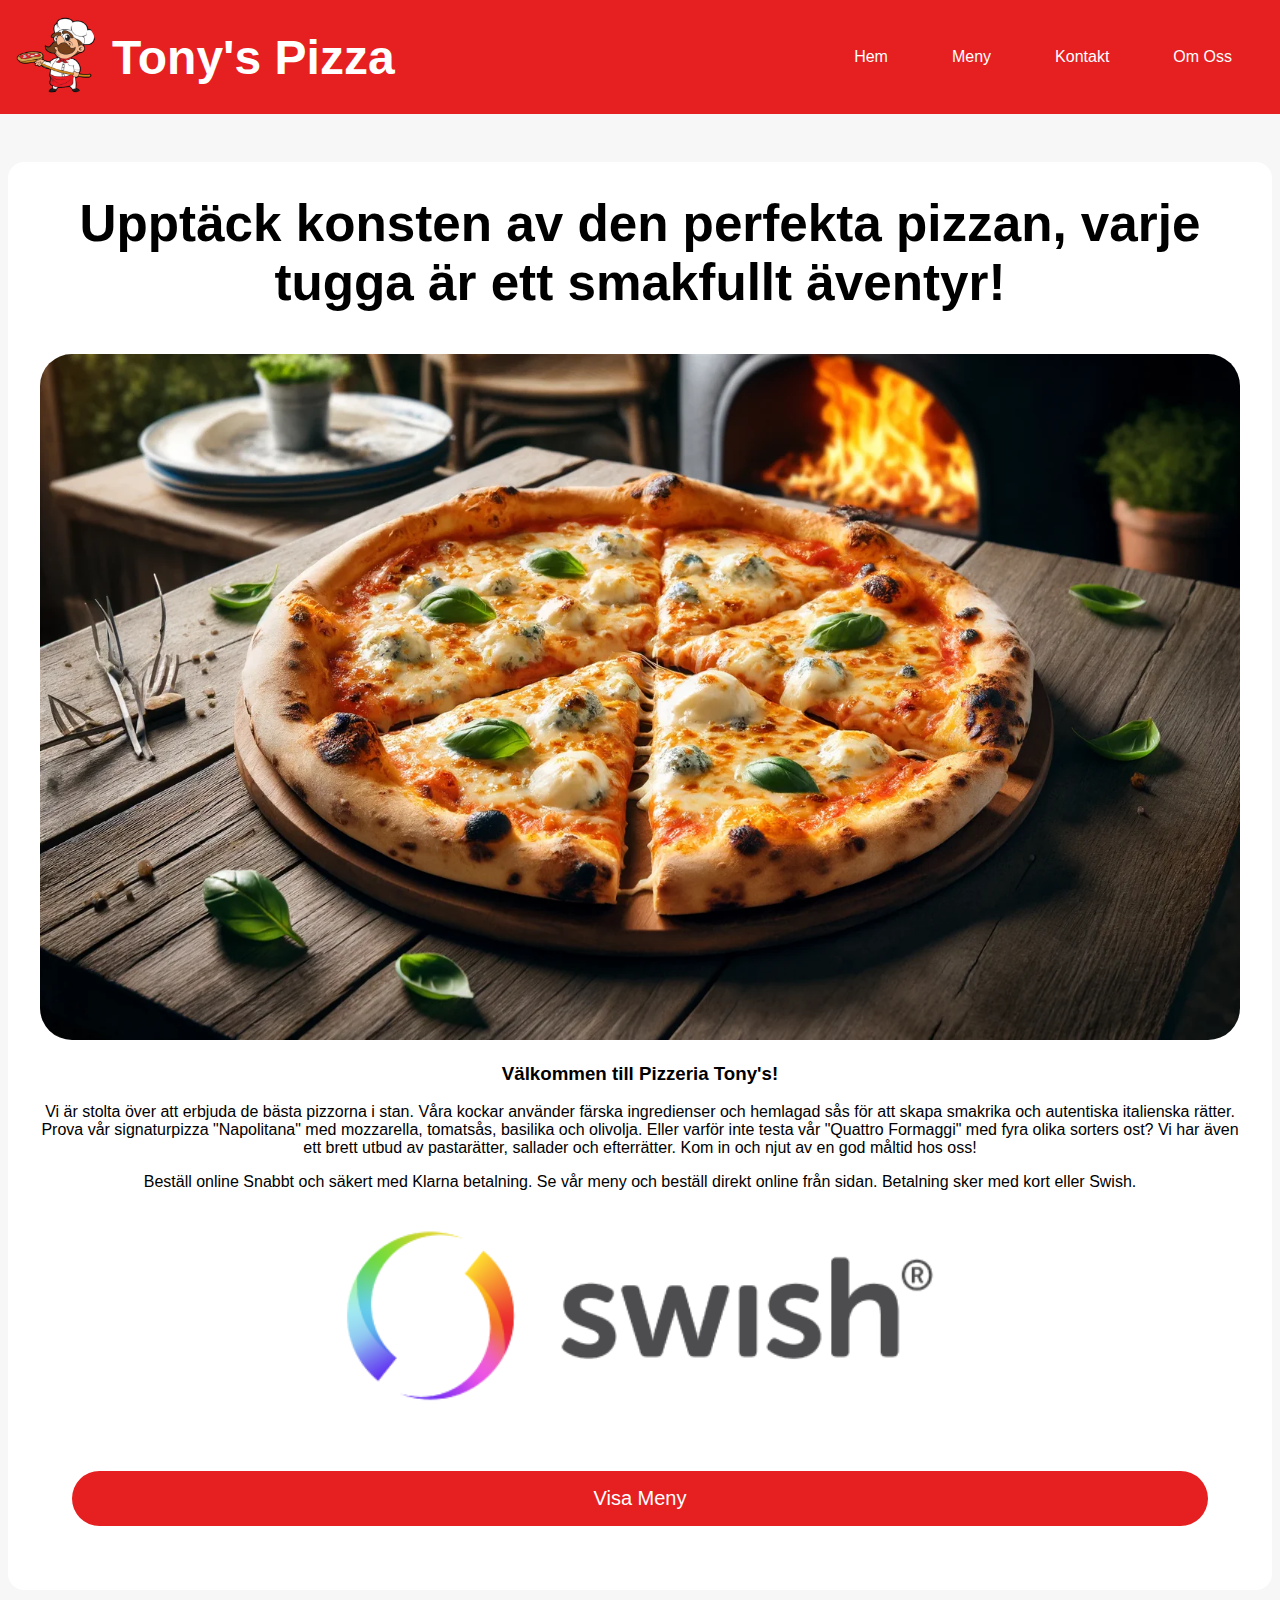
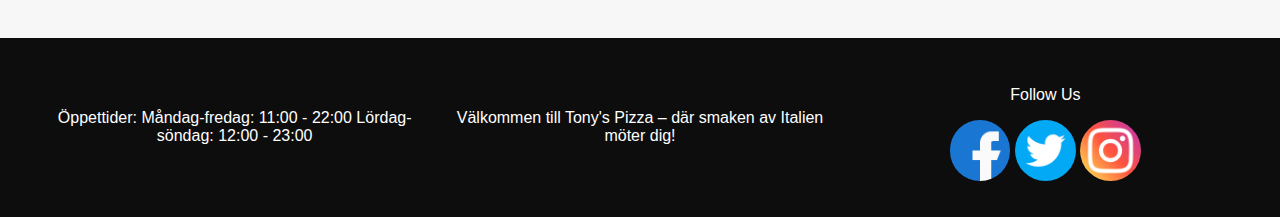
<file: index.html>
<!DOCTYPE html>
<html lang="sv">
  <head>
    <meta charset="UTF-8" />
    <meta name="viewport" content="width=device-width, initial-scale=1.0" />
    <meta
      name="description"
      content="Hemsida för Tony's Pizza, beställ pizza direkt med hemleverans"
    />
    <title>Tony's Pizza</title>
    <link rel="stylesheet" href="index.css" />
    <link rel="shortcut icon" href="favicon.ico" type="image/x-icon" />
    <link rel="stylesheet" href="main.css" />
  </head>
  <body>
    <header>
      <div class="logoBoth">
        <a href="index.html"
          ><img
            src="images\logo pizza bagare.png"
            alt="logo pizza bagare tony's pizza"
            class="logoImg"
        /></a>

        <h1><a class="logoTitle" href="index.html">Tony's Pizza</a></h1>
      </div>

      <nav>
        <ul>
          <li><a href="index.html">Hem</a></li>
          <li><a href="meny.html">Meny</a></li>
          <li><a href="kontakt.html">Kontakt</a></li>
          <li><a href="om-oss.html">Om Oss</a></li>
        </ul>
      </nav>
    </header>
    <main>
      <article>
        <h2 class="heroTitle">
          Upptäck konsten av den perfekta pizzan, varje tugga är ett smakfullt
          äventyr!
        </h2>
        <img src="images/pizza-main.webp" alt="en pizza med ost och basilika" />
        <h3>Välkommen till Pizzeria Tony's!</h3>
        <p>
          Vi är stolta över att erbjuda de bästa pizzorna i stan. Våra kockar
          använder färska ingredienser och hemlagad sås för att skapa smakrika
          och autentiska italienska rätter. Prova vår signaturpizza "Napolitana"
          med mozzarella, tomatsås, basilika och olivolja. Eller varför inte
          testa vår "Quattro Formaggi" med fyra olika sorters ost? Vi har även
          ett brett utbud av pastarätter, sallader och efterrätter. Kom in och
          njut av en god måltid hos oss!
        </p>
        <p>
          Beställ online Snabbt och säkert med Klarna betalning. Se vår meny och
          beställ direkt online från sidan. Betalning sker med kort eller Swish.
        </p>
      </article>
      <img
        src="images\swish.png"
        alt="swish betalning logo"
        class="swishIcon"
      />
      <a href="meny.html" class="menuBtnMain">
        <button>Visa Meny</button>
      </a>
    </main>
    <footer>
      <p>
        Öppettider: Måndag-fredag: 11:00 - 22:00 Lördag-söndag: 12:00 - 23:00
      </p>
      <p>Välkommen till Tony's Pizza – där smaken av Italien möter dig!</p>
      <div class="socialFollow">
        <p>Follow Us</p>
        <img src="images\facebook.png" alt="" class="socialIcons" />
        <img src="images\twitter.png" alt="" class="socialIcons" />
        <img src="images\instagram.png" alt="" class="socialIcons" />
      </div>
    </footer>
  </body>
</html>
</file>
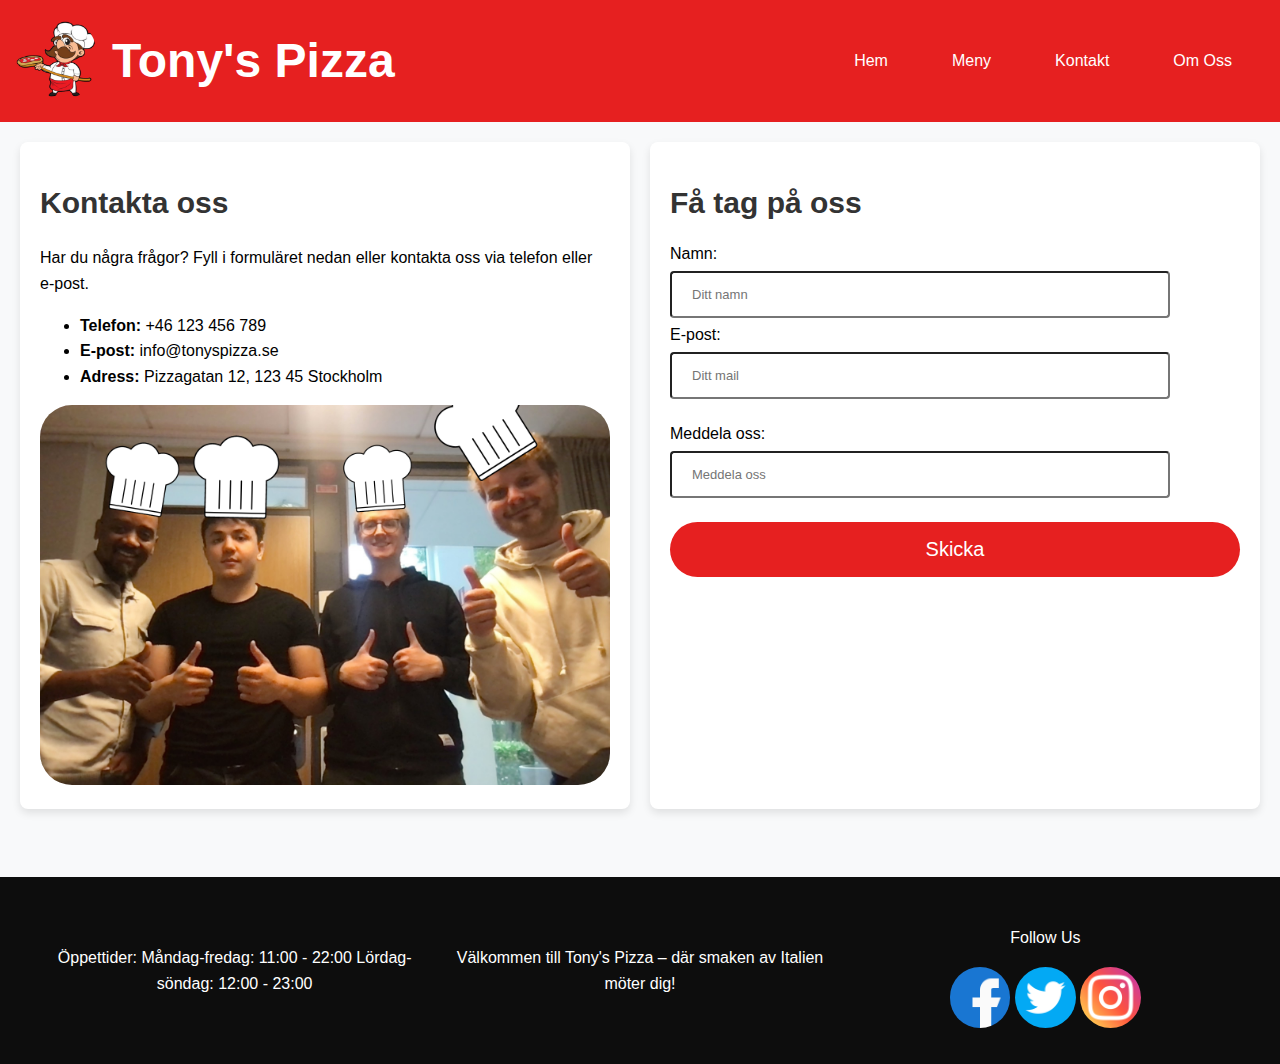
<file: kontakt.html>
<!DOCTYPE html>
<html lang="en">
<head>
    <meta charset="UTF-8">
    <meta name="viewport" content="width=device-width, initial-scale=1.0">
    <title>Kontakta oss</title>
    <link rel="stylesheet" href="kontakt.css">
    <link rel="stylesheet" href="main.css">

</head>
<body>
  <header>
    <div class="logoBoth">
      <a href="index.html"
        ><img
          src="images\logo pizza bagare.png"
          alt="logo pizza bagare tony's pizza"
          class="logoImg"
      /></a>

      <h1><a class="logoTitle" href="index.html">Tony's Pizza</a></h1>
    </div>

    <nav>
      <ul>
        <li><a href="index.html">Hem</a></li>
        <li><a href="meny.html">Meny</a></li>
        <li><a href="kontakt.html">Kontakt</a></li>
        <li><a href="om-oss.html">Om Oss</a></li>
      </ul>
    </nav>
  </header>
     <main>
       
        <section class="kontakt-info">
            
            <h2>Kontakta oss</h2>
           
            <p>Har du några frågor? Fyll i formuläret nedan eller kontakta oss via telefon eller e-post.</p>
            
            <ul>
                <li><strong>Telefon:</strong> +46 123 456 789</li>
                <li><strong>E-post:</strong> info@tonyspizza.se</li>
                <li><strong>Adress:</strong> Pizzagatan 12, 123 45 Stockholm</li>
            </ul>

            <img class="The-Crew" src="images\the crew.png" alt="fyra pizza bagare">
       
        </section>

       
        <section class="kontakt-form">
       
            <h2>Få tag på oss</h2>
       
       
        <form action="/action_page.php" class="contactForm">

                <label for="namn">Namn:</label><br>
                <input type="text" id="namn" name="Namn" placeholder="Ditt namn"><br>
        
                <label for="Email">E-post:</label><br>
                <input type="text" id="Email" name="mail" placeholder="Ditt mail"><br><br>

                <label for="meddelande">Meddela oss:</label><br>
                <input type="text" id="meddelande" name="meddelande" placeholder="Meddela oss"><br>
        
            </form>

            <button>Skicka</button>
          </form> 
       </section>

    </main>
    <footer>
      <p>
        Öppettider: Måndag-fredag: 11:00 - 22:00 Lördag-söndag: 12:00 - 23:00
      </p>
      <p>Välkommen till Tony's Pizza – där smaken av Italien möter dig!</p>
      <div class="socialFollow">
        <p>Follow Us</p>
        <img src="images\facebook.png" alt="" class="socialIcons" />
        <img src="images\twitter.png" alt="" class="socialIcons" />
        <img src="images\instagram.png" alt="" class="socialIcons" />
      </div>
    </footer>
</body>
</html>
</file>
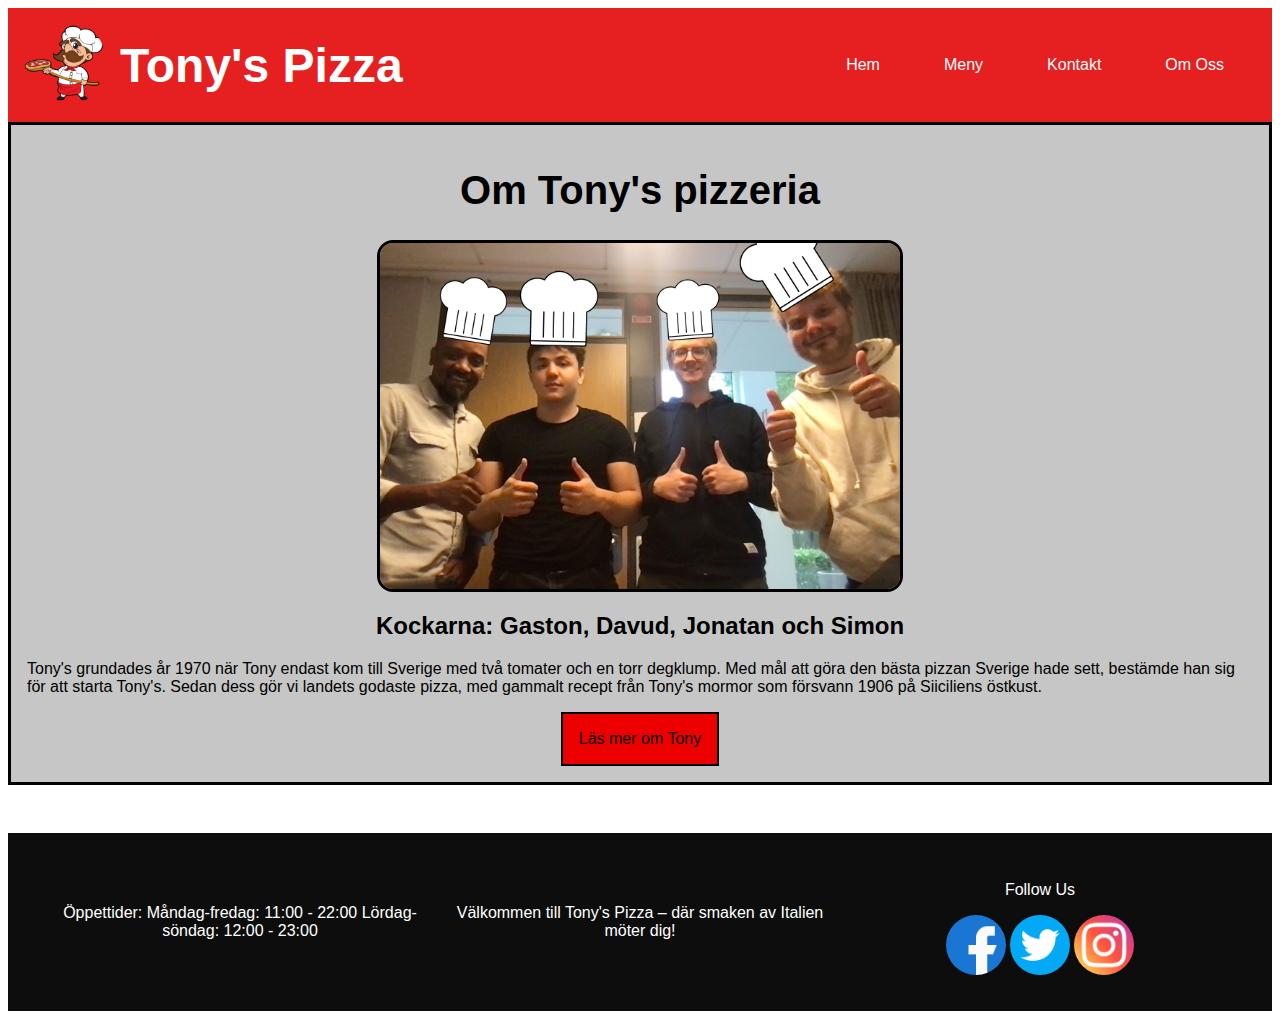
<file: om-oss.html>
<!DOCTYPE html>
<html lang="en">
<head>
    <meta charset="UTF-8">
    <meta name="viewport" content="width=device-width, initial-scale=1.0">
    <meta name="description" content="Informationssida om Tony's pizzeria, information om tony och hans kockar samt lite historia om pizzan.">
    <title>Om oss</title>
    <link rel="stylesheet" href="om-oss.css">
    <link rel="stylesheet" href="main.css">
</head>
<body>
  <header>
    <div class="logoBoth">
      <a href="index.html"
        ><img
          src="images\logo pizza bagare.png"
          alt="logo pizza bagare tony's pizza"
          class="logoImg"
      /></a>

      <h1><a class="logoTitle" href="index.html">Tony's Pizza</a></h1>
    </div>

    <nav>
      <ul>
        <li><a href="index.html">Hem</a></li>
        <li><a href="meny.html">Meny</a></li>
        <li><a href="kontakt.html">Kontakt</a></li>
        <li><a href="om-oss.html">Om Oss</a></li>
      </ul>
    </nav>
  </header>
    <main>
  <article>
    <h1>
        Om Tony's pizzeria
    </h1>
    <div></div>
    <img class="pizzabagare" src="images/the crew.png" alt="Bild på restaurantägarna">
    </div>
    <h2>Kockarna: Gaston, Davud, Jonatan och Simon </h2>
    <p>
        Tony's grundades år 1970 när Tony endast kom till Sverige med två tomater och en torr degklump. Med mål att göra den bästa pizzan Sverige hade sett, bestämde han sig för att starta Tony's. Sedan dess gör vi landets godaste pizza, med gammalt recept från Tony's mormor som försvann 1906 på Siiciliens östkust.
    </p>
  </article>
    <div class="card">
        <input id="ch" type="checkbox">
    <label for="ch" aria-label="Knapp för läs mer om Tony">Läs mer om Tony</label>
    <div class="content">
        <label for="ch" aria-label="Knapp för att ångra läs mer">Ångra läs mer</label>
    <h3>
        Tony och pizzans historia.
    </h3>
    <article class="tonyinfo">
        <img class="tonybild" src="images/tony.jpeg" alt="Bild på tony">
        <p>Pappan var vävare och hade dessutom en krog. Staden Taormina var en stor och livlig sjöstad, vars hamn vimlade av fartyg. Redan vid 14 års ålder gick Tony till mormors tomatplantage, och han upplevde många recept på sina resor dit.
        </p>
        <p>Tony var en liten kille med stora drömmar Lorem ipsum dolor sit amet consectetur adipisicing elit. Ad necessitatibus ut aliquam nulla temporibus maxime dolor quidem veritatis ullam dolorem, porro repudiandae harum obcaecati minima iusto rem. Possimus praesentium obcaecati laboriosam, voluptatem quo dolorem fuga blanditiis amet reiciendis quam hic?</p>
        <p>
        Traditionellt i Italien var pizza fattigmansmat och innehöll få och billiga ingredienser. När den blev populär i USA efter andra världskriget var den framförallt en praktisk mat som var snabb och enkel att få tag på. Den var inte nödvändigtvis dyr, men ingredienserna blev fler och utgjordes inte bara av billiga råvaror. Pizza blev ännu mer tillgänglig när fryspizzor och hemkörning lanserades
        </p>
    </article>
</div>
</div>
</main>
<footer>
  <p>
    Öppettider: Måndag-fredag: 11:00 - 22:00 Lördag-söndag: 12:00 - 23:00
  </p>
  <p>Välkommen till Tony's Pizza – där smaken av Italien möter dig!</p>
  <div class="socialFollow">
    <p>Follow Us</p>
    <img src="images\facebook.png" alt="" class="socialIcons" />
    <img src="images\twitter.png" alt="" class="socialIcons" />
    <img src="images\instagram.png" alt="" class="socialIcons" />
  </div>
</footer>
</body>
</html>
</file>
<file: index.css>
body {
  font-family: Arial, Helvetica, sans-serif;
  background-color: hsl(0, 0%, 97%);
  margin: 0;
  padding: 0;
}

main {
  display: flex;
  text-align: center;

  justify-content: center;
  flex-direction: column;
  padding: 2em;
  /* width: 75%; */
  margin: auto;

  max-width: 1200px;
  background-color: white;
  border-radius: 1rem;
  margin-top: 3rem;
}

.heroTitle {
  font-size: clamp(1rem, 4vw, 7rem);
  margin-top: 0;
}

.swishIcon {
  width: 50%;
  margin: auto;
  padding: 1rem;
}

img {
  max-width: 100%;
}

.menuBtnMain {
  padding: 2rem;
}
</file>
<file: main.css>
/* Header nav */

header {
  background-color: rgb(230, 32, 32);
  color: white;
  display: flex;
  justify-content: space-between;
  padding-left: 1rem;
  padding-right: 1rem;
  align-items: center;
}

.logoImg {
  /*   width: 15%; */
  width: 5rem;
  margin-right: 1rem;
}

header ul {
  display: flex;
  align-items: center;
  justify-content: center;
}

header nav {
  display: flex;
}

header li a {
  text-decoration: none;
  color: white;

  display: inline-block;
  padding: 2rem;
}

.logoTitle {
  text-decoration: none;
  color: white;
  font-size: clamp(2rem, 4vw, 3rem);
  margin: 0;
  padding: 0;
}

.logoBoth {
  display: flex;
  justify-content: center;
  align-items: center;
}

header li a:hover {
  background-color: black;
}

header li {
  align-items: center;
  list-style-type: none;
}

/* Mobile width */
@media (max-width: 600px) {
  header {
    flex-direction: column;
  }
  header li a {
    padding: 3vw;
  }
}

/* Slut på header */

img {
  border-radius: 2rem;
}

button {
  border: none;
  background-color: rgb(230, 32, 32);
  color: white;
  font-size: 1.25rem;
  padding: 1rem;
  border-radius: 2rem;
  width: 100%;
  transition: transform 0.1s;
  /* margin: 1em; */
  margin-top: 1rem;
  cursor: pointer;
}

button:hover {
  background-color: hsl(0, 80%, 60%);
  /* transform: scale(1.05); */
}
button:active {
  background-color: hsl(0, 80%, 50%);
  transform: scale(0.95);
}

/* Footer Css */

footer {
  background-color: hsl(0, 0%, 5%);
  color: white;
  display: grid;
  grid-template-columns: 1fr 1fr 1fr;
  margin-top: 3rem;
  padding: 2rem;
  justify-content: center;
  align-items: center;
  text-align: center;

  /* width: 100%; */
}

.socialIcons {
  width: 15%;

  cursor: pointer;
}

@media (max-width: 600px) {
  footer {
    grid-template-columns: 1fr;
  }
}
</file>
<file: kontakt.css>
/* Baslayout */
body {
  font-family: Arial, sans-serif;
  margin: 0;
  padding: 0;
  box-sizing: border-box;
  background-color: #f8f9fa;
}

h2 {
  font-size: 30px;
  color: #333;
}

p,
li {
  font-size: 1rem;
  line-height: 1.6;
}

/* Responsiv layout med Grid */
main {
  display: grid;
  grid-template-columns: 1fr 1fr;
  gap: 20px;
  padding: 20px;
  /* justify-content: center; */
}

.kontakt-info,
.kontakt-form {
  background-color: #fff;
  padding: 20px;
  border-radius: 8px;
  box-shadow: 0 4px 8px rgba(0, 0, 0, 0.1);
}

.The-Crew {
  width: 100%;
}

/* .contactForm {
  display: flex;
  flex-direction: column;
  justify-content: center;
  align-items: center;
  width: 100%;
} */

/* .contactButton {
  background-color: #a2a2a2;
  color: white;
  padding: 10px 20px;
  border: none;
  border-radius: 4px;
  cursor: pointer;
  font-size: 1rem;
}

button:hover {
  background-color: #e4e0e0;
} */

label {
  font-size: 1rem;
}

input {
  font-size: small;
  width: 80%;
  padding: 14px 20px;
  margin: 8px 0;
  border-radius: 4px;
}

/* Mobilanpassning */
@media (max-width: 600px) {
  main {
    grid-template-columns: 1fr;
  }
}
</file>
<file: om-oss.css>
body {
  font-family: Arial, Helvetica, sans-serif;
}
/*I stort sett en "wrapper" som centrerar innehållet på sidan */
main {
  display: flex;
  flex-direction: column;
  justify-content: center;
  align-items: center;
  padding: 1rem;
  background-color: rgb(199, 198, 198);
  border: solid black;
}
/*Clamp som anpassar sig till skjärmstorlek och anpassar sig till lämpligaste storlek 1 2 eller 3 beroende till skärmstorlek så stanar den samma */
h1 {
  font-size: clamp(1.5rem, 15vw, 2.5rem);
  text-align: center;
}
h2 {
  text-align: center;
  font-size: clamp(1rem, 8vw, 1.5rem);
}
/* Knappen som visar Tont och pizzans historia, ändrar hemsidan beroende på när knappen är tryckt eller ej bl.a. */
#ch {
  display: none; /* osynlig knapp som linkar till ångra läs mer/mindre */
}
#ch:checked ~ .content {
  display: block;
}
#ch:checked ~ label {
  display: none;
}
.content {
  display: none;
}
label {
  display: inline-block;
  cursor: pointer;
  background-color: rgb(236, 0, 0);
  padding: 1rem;
  border: 2px solid black;
}
/*styr bild storlek och centererar innehållet till flexboxen*/
.pizzabagare {
  display: flex;
  justify-content: center;
  align-items: center;
  width: 100%;
  margin: auto;
  max-width: 520px;
  min-width: 260px;
  border: solid black;
  border-radius: 1rem;
}
/*Grid för att dela upp paragrapherna i olika columner och rader */
.tonyinfo {
  display: grid;
  grid-template-columns: 1fr 1fr;
  grid-template-rows: 1fr 1fr;
  max-width: 100%;
  align-items: start;
  padding: 1rem;
  gap: 10px;
}
/* Ändrar bilden till att fylla bredden till 100% av grid containern*/
.tonybild {
  width: 100%;
  max-width: 460px;
  margin-top: 1.2rem;
  border: solid black;
}
/* Media queries som styr storleken på bilder och text beroende på skärmstorlek */
@media (max-width: 600px) {
  .tonyinfo {
    grid-template-columns: 1fr;
    grid-template-rows: 1fr;
    align-items: top;
  }
  .pizzabagare {
    margin-top: 1.5rem;
  }
}
@media (min-width: 900px) {
  .tonyinfo {
    /*grid-template-columns: 1fr 1fr 1fr 1fr;
        grid-template-rows: 1fr;*/
    align-items: top;
  }
  Body {
    font-size: 1rem;
  }
  .pizzabagare {
    margin-top: 1.5rem;
  }
}
@media (min-width: 1200px) {
  .tonyinfo {
    grid-template-columns: 1fr 1fr 1fr 1fr;
    grid-template-rows: 1fr;
    align-items: top;
  }
  Body {
    font-size: 1rem;
  }
  .pizzabagare {
    margin-top: 1.5rem;
  }
}
</file>
